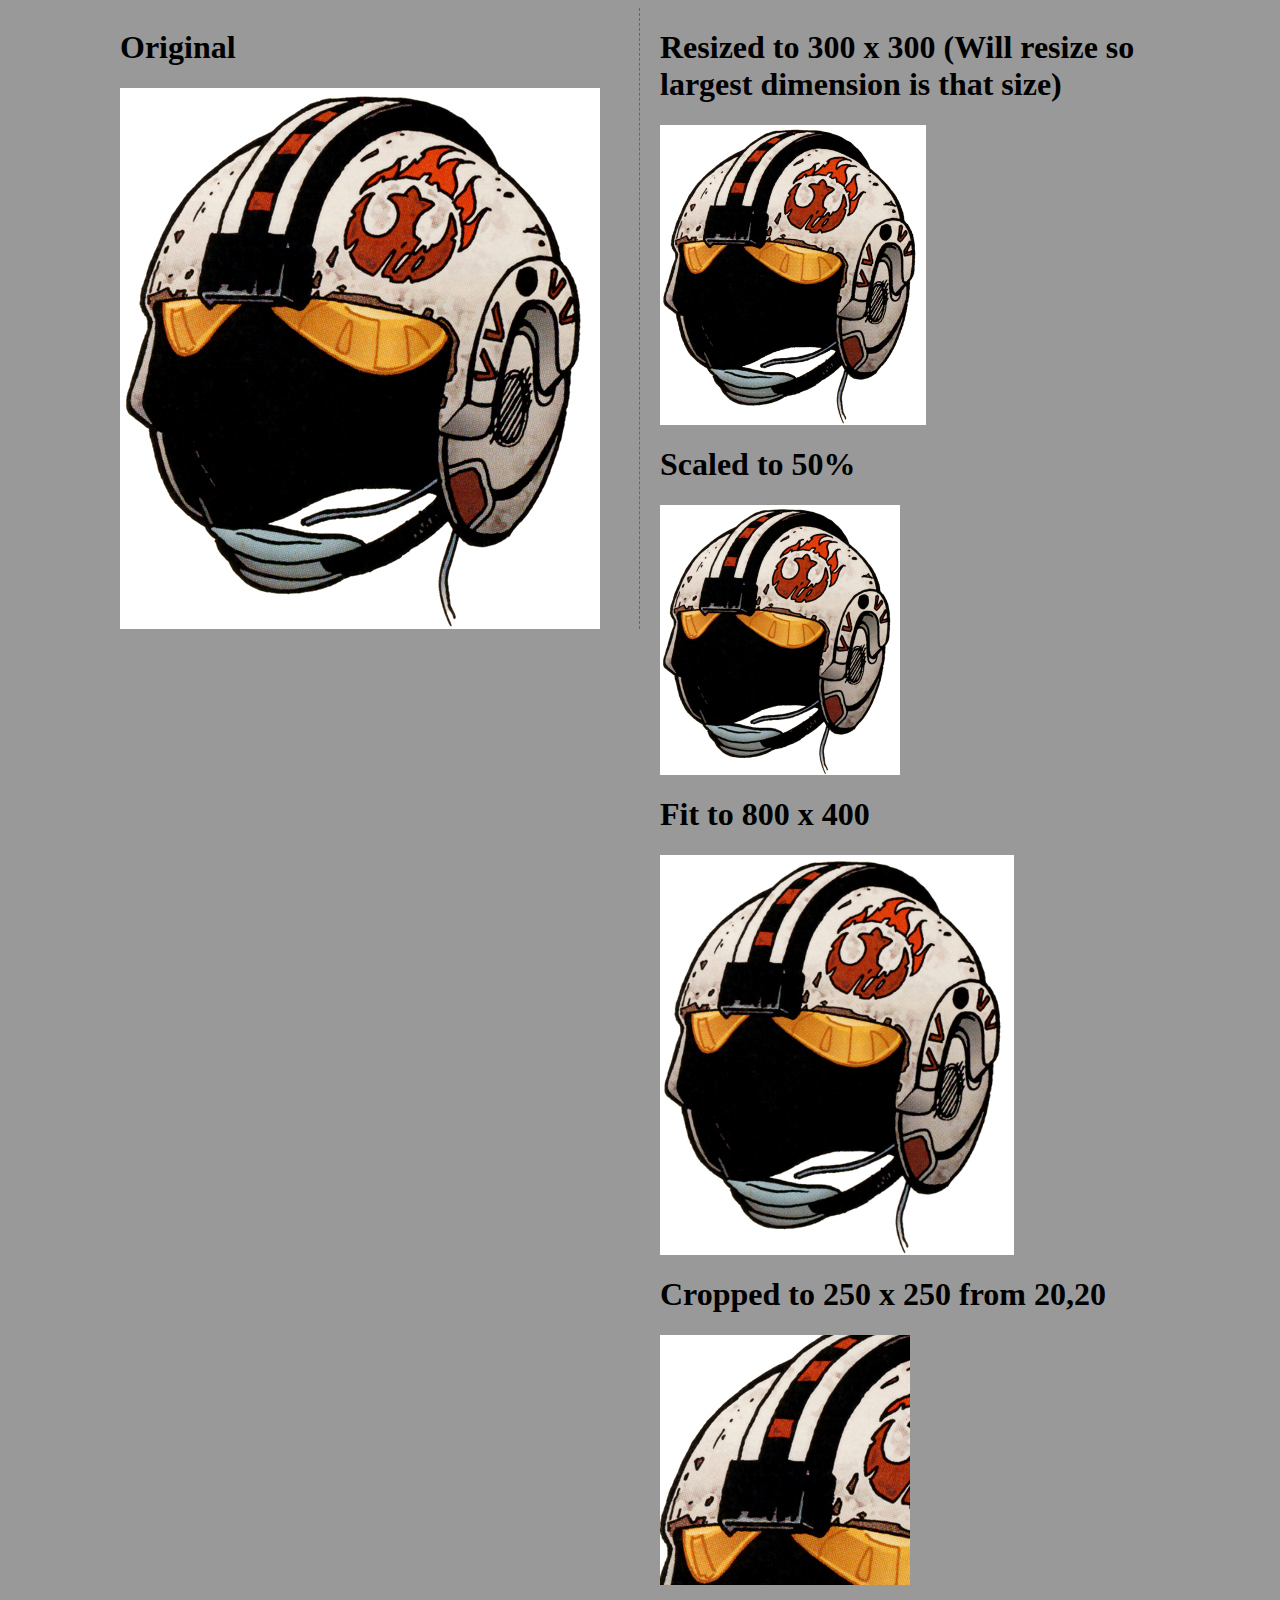
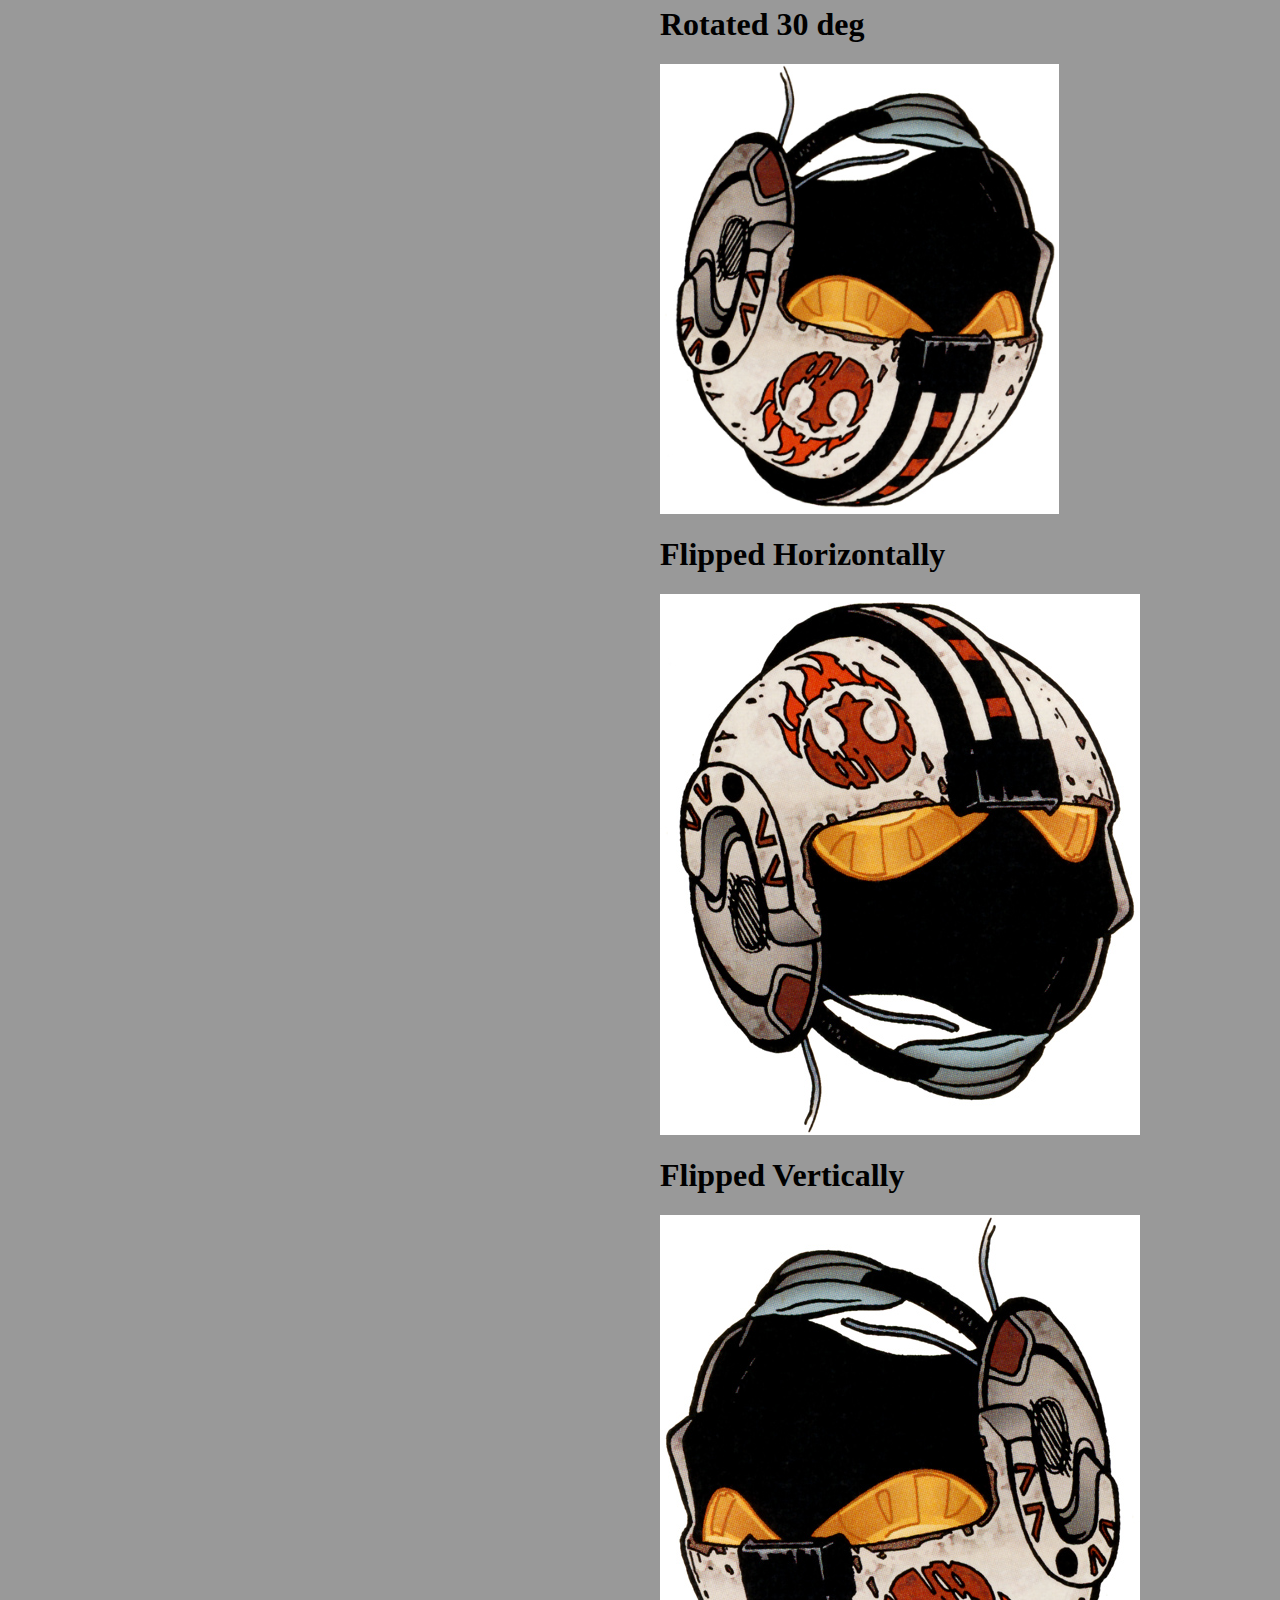
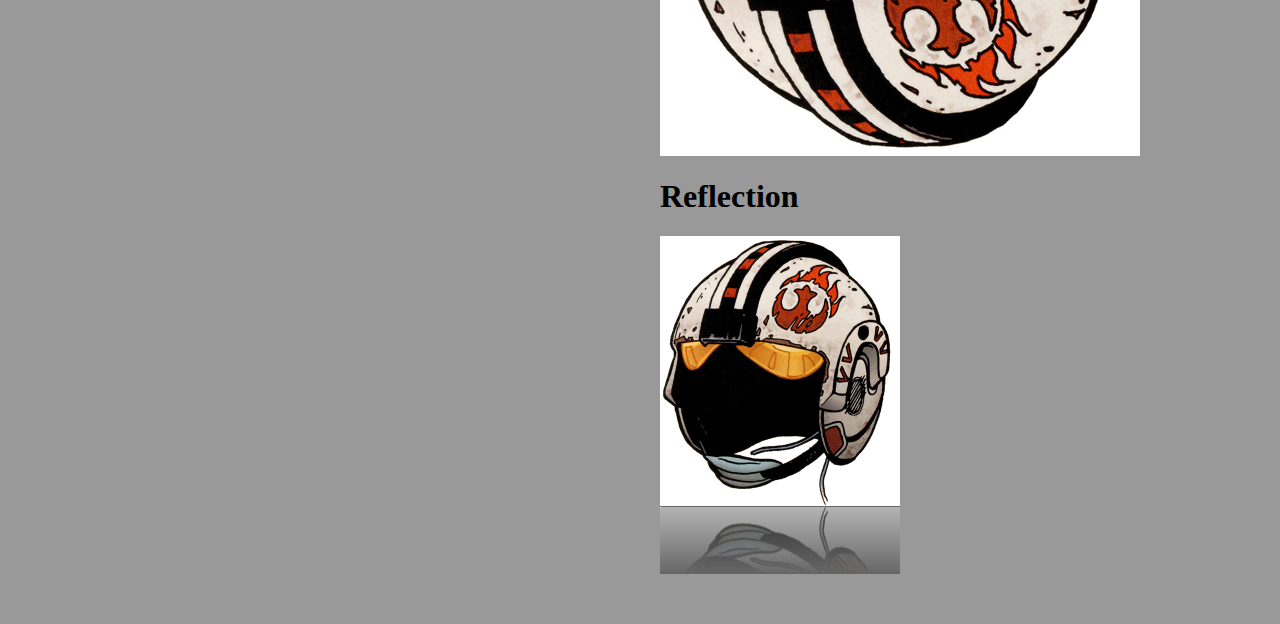
<file: js/Obscura-master/test/functional/index.html>
<!DOCTYPE html PUBLIC "-//W3C//DTD HTML 4.01 Transitional//EN" "http://www.w3.org/TR/html4/loose.dtd">

<html lang="en">
<head>
    <meta http-equiv="Content-Type" content="text/html; charset=utf-8">
    <title>index</title>
    <style type="text/css">
        body{
            background:#999;
        }

        canvas{
            background:#666;
        }

        #container{
            width:1080px;
            position:relative;
            margin:auto auto 50px;
        }

        #col-alpha{
            width:499px;
            float:left;
            padding: 0 20px;
            border-right:1px dashed #666;
        }

        #col-beta{
            width:500px;
            padding: 0 20px;
            float:right;
        }
    </style>
</head>
<body>
    <div id="container">
        <div id="col-alpha">
            <h1>Original</h1>
            <img src="img/Tycho_Celchu_helmet.jpg" id="orig"/>
        </div>
        <div id="col-beta">
            <h1>Resized to 300 x 300 (Will resize so largest dimension is that size)</h1>
            <canvas id="resized"></canvas>

            <h1>Scaled to 50%</h1>
            <canvas id="scaled"></canvas>

            <h1>Fit to 800 x 400</h1>
            <canvas id="fit"></canvas>

            <h1>Cropped to 250 x 250 from 20,20</h1>
            <canvas id="cropped"></canvas>

            <h1>Rotated 30 deg</h1>
            <canvas id="rotated"></canvas>

            <h1>Flipped Horizontally</h1>
            <canvas id="flipped-h"></canvas>

            <h1>Flipped Vertically</h1>
            <canvas id="flipped-v"></canvas>

            <h1>Reflection</h1>
            <canvas id="reflected"></canvas>

        </div>
        <br style="clear:both"/>
    </div>
    <script language="Javascript" type="text/javascript" src="../../src/obscura.js"></script>
    <script type="text/javascript">
        window.onload = function(){
            var resized = new obscura('#orig','#resized').resize(300);
            //resized.resize(300);

            var scaled = new obscura('#orig','#scaled');
            scaled.resize('50%');

            var fit = new obscura('#orig','#fit').fit(800,400);

            var cropped = new obscura('#orig','#cropped');
            cropped.crop(20,20,250,250);

            var rotated = new obscura('#orig','#rotated');
            rotated.rotate(180).resize(450);

            var flippedh = new obscura('#orig','#flipped-h');
            flippedh.flip();

            var flippedv = new obscura('#orig','#flipped-v');
            flippedv.flip('vertical');

            var reflected = new obscura('#orig','#reflected');
            reflected.resize('50%').reflect();

            var loaded = new obscura('img/Wedge_Antilles_helmet.jpg');
            loaded.onLoad = function(){
                //window.open(loaded.reflect().save());
            };
        };
    </script>
</body>
</html>
</file>
